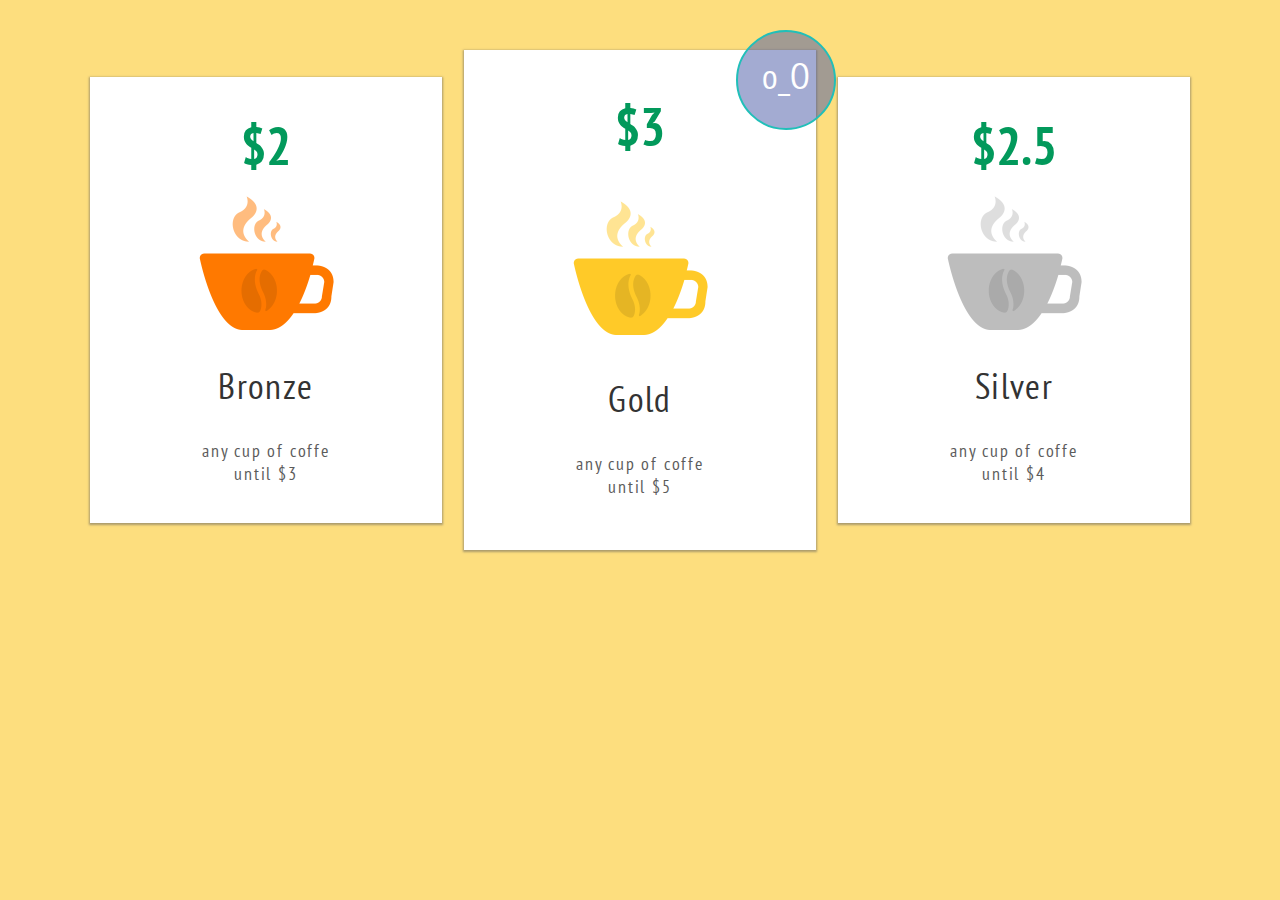
<file: index.html>
<!DOCTYPE html>
<html lang="en">

<head>
    <meta charset="UTF-8">
    <meta name="viewport" content="width=device-width, initial-scale=1.0">
    <title>Coffee</title>
    <!-- <link rel="stylesheet" href="css/fonts.css"> -->
    <link href="https://fonts.googleapis.com/css?family=PT+Sans+Narrow:400,700&display=swap" rel="stylesheet">
    <link rel="stylesheet" href="css/reset.css">
    <link rel="stylesheet" href="css/style.css">


</head>

<body class="container">
    <div class="content">
        <div class="block">
            <div class="price">$2</div>
            <div class="img">
                <img src="img/1cup.png" alt="cup of coffee">
            </div>
            <div class="name">Bronze</div>
            <div class="info">any cup of coffe <br>until $3</div>
        </div>
        <div class="block gold">
            <div class="price">$3</div>
            <div class="img">
                <img src="img/2cup.png" alt="cup of coffee">
            </div>
            <div class="name">Gold</div>
            <div class="info">any cup of coffe <br>until $5</div>
            <div class="circle">o_O</div>
        </div>
        <div class="block">
            <div class="price">$2.5</div>
            <div class="img">
                <img src="img/3cup.png" alt="cup of coffee">
            </div>
            <div class="name">Silver</div>
            <div class="info">any cup of coffe <br>until $4</div>
        </div>
    </div>
</body>

</html>
</file>
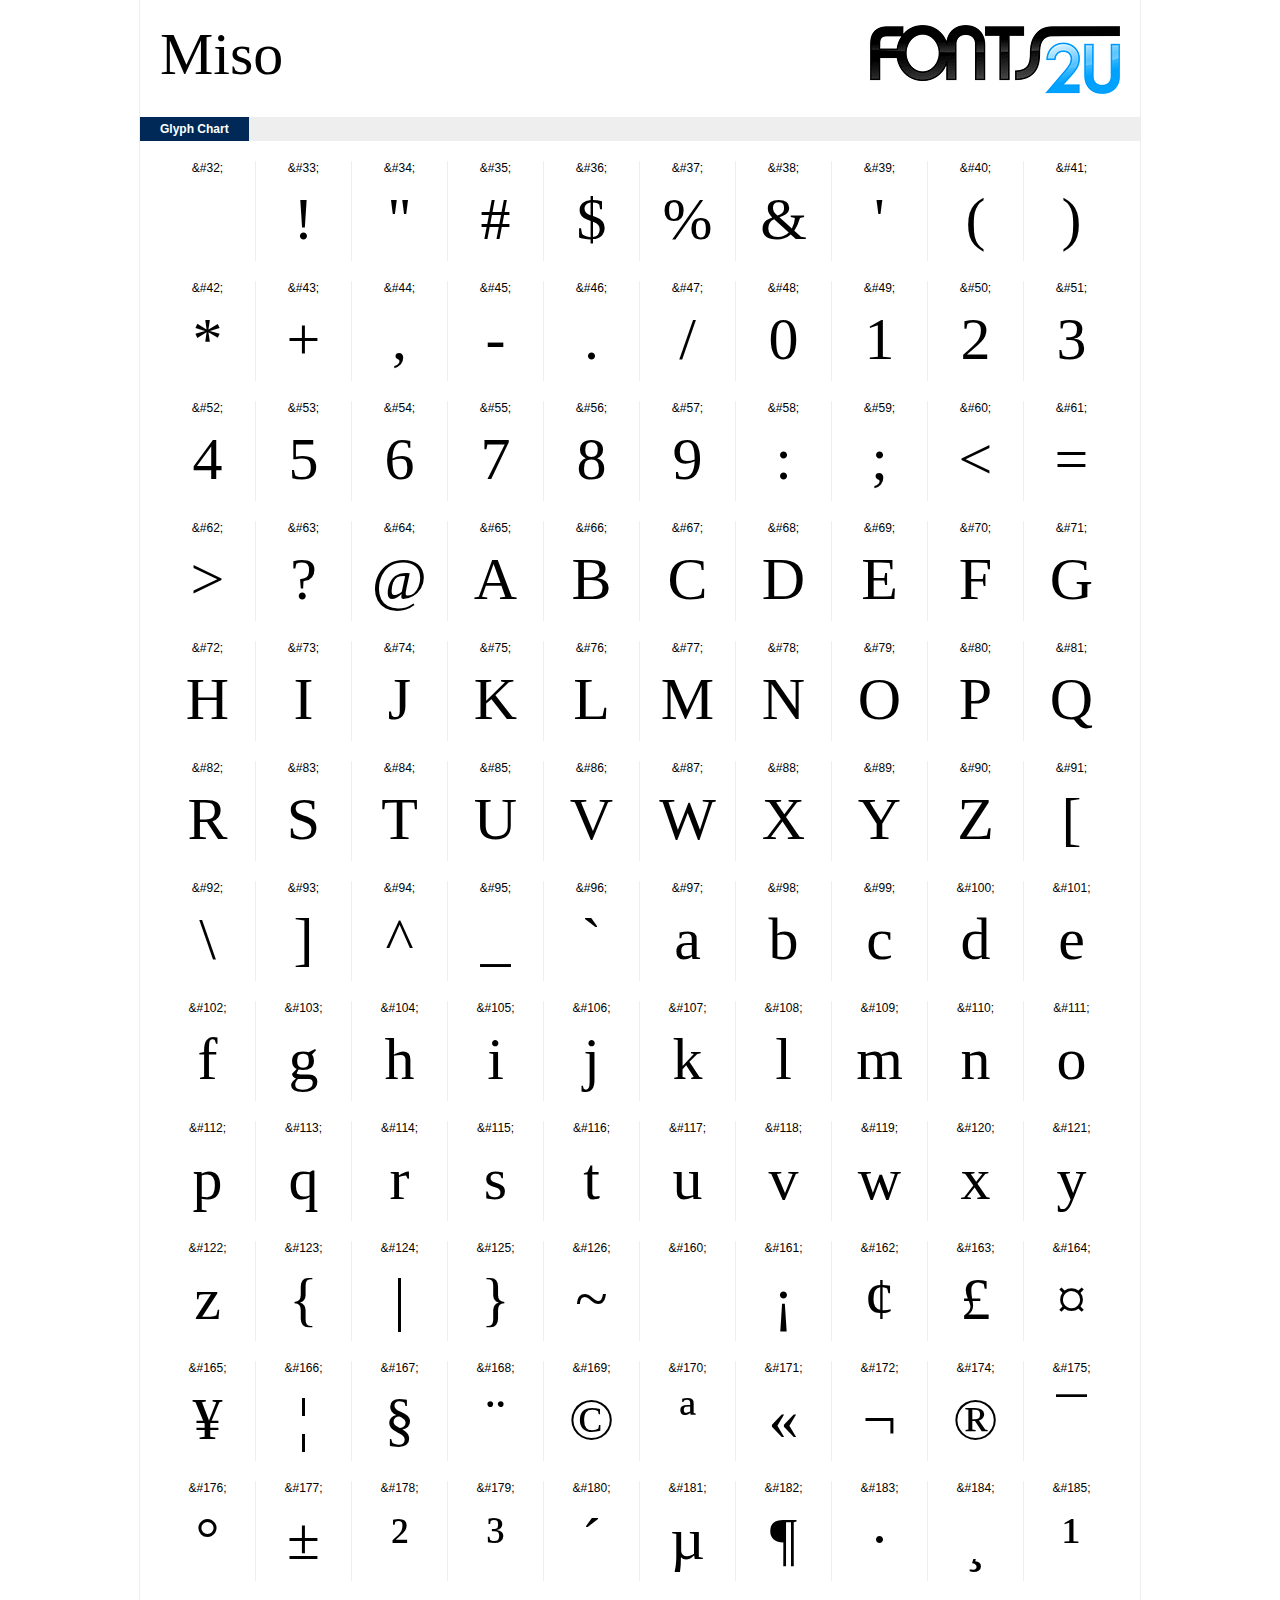
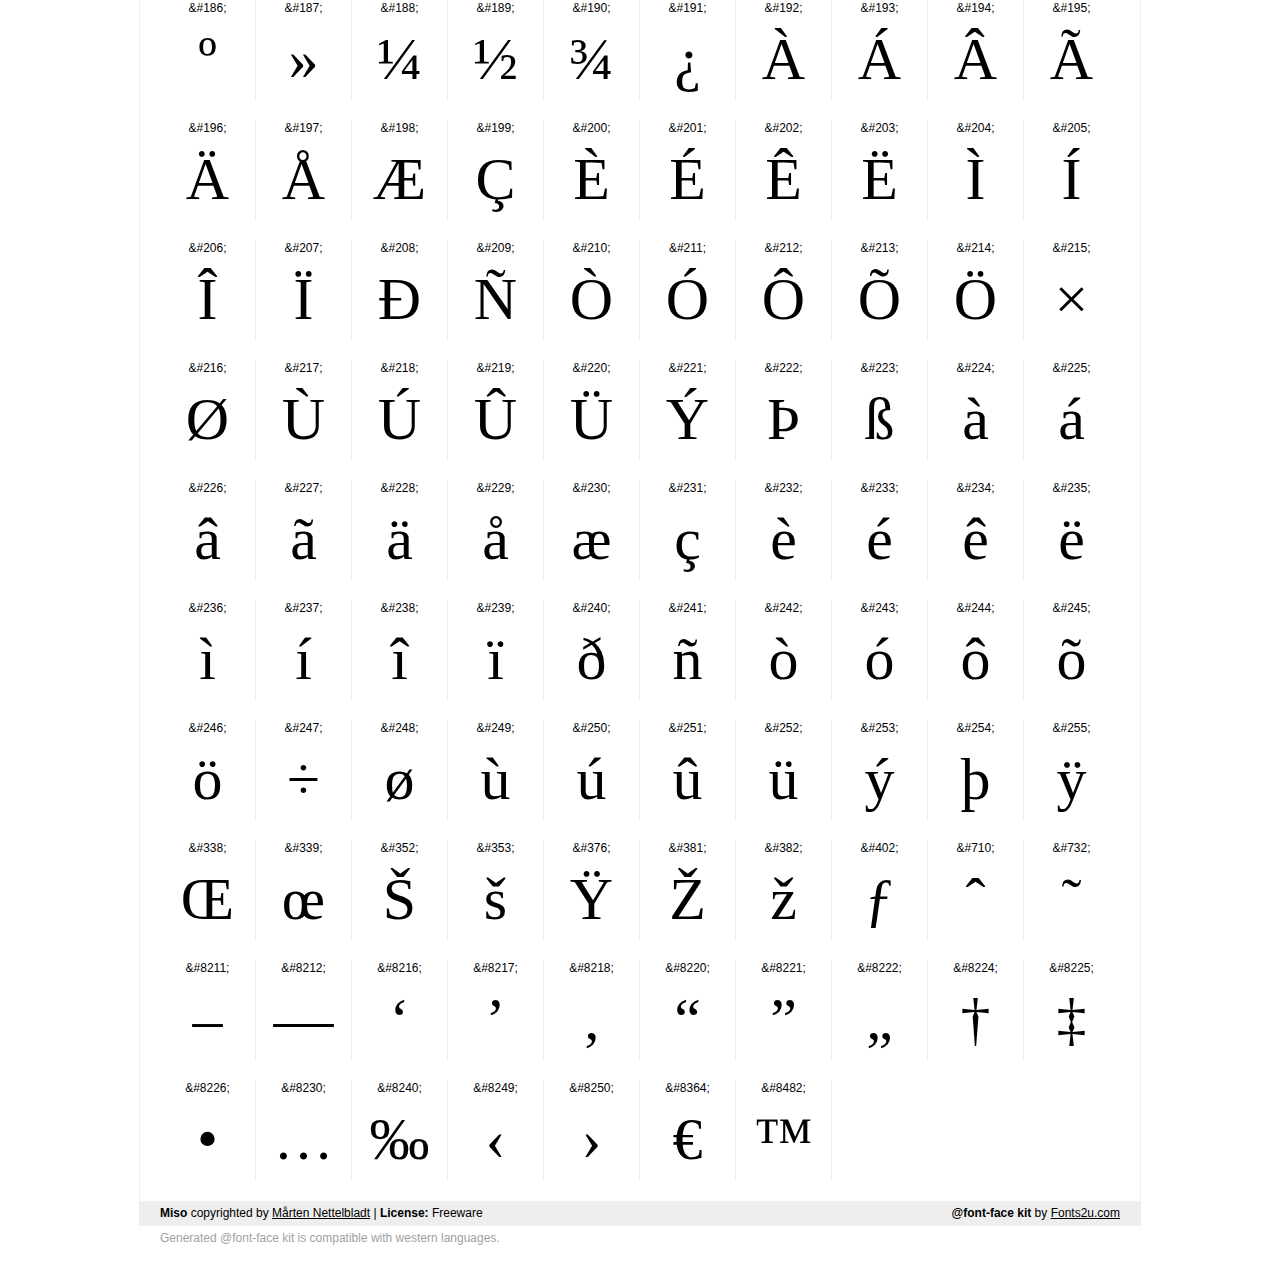
<file: fonts/Miso/demo.html>
﻿<!DOCTYPE html PUBLIC "-//W3C//DTD XHTML 1.0 Strict//EN" "http://www.w3.org/TR/xhtml1/DTD/xhtml1-strict.dtd"> 

<html xmlns="http://www.w3.org/1999/xhtml"> 

  <head> 

    <title>Miso @font-face kit sample</title> 
    <meta http-equiv="Content-Type" content="text/html; charset=utf-8" />
    
    <style media="screen" type="text/css">/*<![CDATA[*/@import 'stylesheet.css';/*]]>*/</style>
    <style media="screen" type="text/css">/*<![CDATA[*/@import 'demo-files/demo.css';/*]]>*/</style>
    <style type="text/css">#title,#glyphs p{font-family:"Miso"}</style>

 </head> 
 
<body> 

	<div id="wrapper">
		<div id="title">
			Miso		</div>
		<div id="logo">
			<a href="https://fonts2u.com" target="_blank"><img src="demo-files/fonts2u_logo.gif" width="250" height="69" alt="Fonts2u.com logo" /></a>
		</div>
		<div class="clr"></div>

		<div id="menu">
			<ul>
				<li class="selected"><a href="#glyphs">Glyph Chart</a></li>
			<ul>
			<div class="clr"></div>
		</div>

		<div id="content">
			
			<div id="glyphs">
				<div class="g">&amp;#32;<p> </p></div>
<div class="g">&amp;#33;<p>!</p></div>
<div class="g">&amp;#34;<p>"</p></div>
<div class="g">&amp;#35;<p>#</p></div>
<div class="g">&amp;#36;<p>$</p></div>
<div class="g">&amp;#37;<p>%</p></div>
<div class="g">&amp;#38;<p>&</p></div>
<div class="g">&amp;#39;<p>'</p></div>
<div class="g">&amp;#40;<p>(</p></div>
<div class="g noborder">&amp;#41;<p>)</p></div>
<div class="clr"></div><div class="g">&amp;#42;<p>*</p></div>
<div class="g">&amp;#43;<p>+</p></div>
<div class="g">&amp;#44;<p>,</p></div>
<div class="g">&amp;#45;<p>-</p></div>
<div class="g">&amp;#46;<p>.</p></div>
<div class="g">&amp;#47;<p>/</p></div>
<div class="g">&amp;#48;<p>0</p></div>
<div class="g">&amp;#49;<p>1</p></div>
<div class="g">&amp;#50;<p>2</p></div>
<div class="g noborder">&amp;#51;<p>3</p></div>
<div class="clr"></div><div class="g">&amp;#52;<p>4</p></div>
<div class="g">&amp;#53;<p>5</p></div>
<div class="g">&amp;#54;<p>6</p></div>
<div class="g">&amp;#55;<p>7</p></div>
<div class="g">&amp;#56;<p>8</p></div>
<div class="g">&amp;#57;<p>9</p></div>
<div class="g">&amp;#58;<p>:</p></div>
<div class="g">&amp;#59;<p>;</p></div>
<div class="g">&amp;#60;<p><</p></div>
<div class="g noborder">&amp;#61;<p>=</p></div>
<div class="clr"></div><div class="g">&amp;#62;<p>></p></div>
<div class="g">&amp;#63;<p>?</p></div>
<div class="g">&amp;#64;<p>@</p></div>
<div class="g">&amp;#65;<p>A</p></div>
<div class="g">&amp;#66;<p>B</p></div>
<div class="g">&amp;#67;<p>C</p></div>
<div class="g">&amp;#68;<p>D</p></div>
<div class="g">&amp;#69;<p>E</p></div>
<div class="g">&amp;#70;<p>F</p></div>
<div class="g noborder">&amp;#71;<p>G</p></div>
<div class="clr"></div><div class="g">&amp;#72;<p>H</p></div>
<div class="g">&amp;#73;<p>I</p></div>
<div class="g">&amp;#74;<p>J</p></div>
<div class="g">&amp;#75;<p>K</p></div>
<div class="g">&amp;#76;<p>L</p></div>
<div class="g">&amp;#77;<p>M</p></div>
<div class="g">&amp;#78;<p>N</p></div>
<div class="g">&amp;#79;<p>O</p></div>
<div class="g">&amp;#80;<p>P</p></div>
<div class="g noborder">&amp;#81;<p>Q</p></div>
<div class="clr"></div><div class="g">&amp;#82;<p>R</p></div>
<div class="g">&amp;#83;<p>S</p></div>
<div class="g">&amp;#84;<p>T</p></div>
<div class="g">&amp;#85;<p>U</p></div>
<div class="g">&amp;#86;<p>V</p></div>
<div class="g">&amp;#87;<p>W</p></div>
<div class="g">&amp;#88;<p>X</p></div>
<div class="g">&amp;#89;<p>Y</p></div>
<div class="g">&amp;#90;<p>Z</p></div>
<div class="g noborder">&amp;#91;<p>[</p></div>
<div class="clr"></div><div class="g">&amp;#92;<p>\</p></div>
<div class="g">&amp;#93;<p>]</p></div>
<div class="g">&amp;#94;<p>^</p></div>
<div class="g">&amp;#95;<p>_</p></div>
<div class="g">&amp;#96;<p>`</p></div>
<div class="g">&amp;#97;<p>a</p></div>
<div class="g">&amp;#98;<p>b</p></div>
<div class="g">&amp;#99;<p>c</p></div>
<div class="g">&amp;#100;<p>d</p></div>
<div class="g noborder">&amp;#101;<p>e</p></div>
<div class="clr"></div><div class="g">&amp;#102;<p>f</p></div>
<div class="g">&amp;#103;<p>g</p></div>
<div class="g">&amp;#104;<p>h</p></div>
<div class="g">&amp;#105;<p>i</p></div>
<div class="g">&amp;#106;<p>j</p></div>
<div class="g">&amp;#107;<p>k</p></div>
<div class="g">&amp;#108;<p>l</p></div>
<div class="g">&amp;#109;<p>m</p></div>
<div class="g">&amp;#110;<p>n</p></div>
<div class="g noborder">&amp;#111;<p>o</p></div>
<div class="clr"></div><div class="g">&amp;#112;<p>p</p></div>
<div class="g">&amp;#113;<p>q</p></div>
<div class="g">&amp;#114;<p>r</p></div>
<div class="g">&amp;#115;<p>s</p></div>
<div class="g">&amp;#116;<p>t</p></div>
<div class="g">&amp;#117;<p>u</p></div>
<div class="g">&amp;#118;<p>v</p></div>
<div class="g">&amp;#119;<p>w</p></div>
<div class="g">&amp;#120;<p>x</p></div>
<div class="g noborder">&amp;#121;<p>y</p></div>
<div class="clr"></div><div class="g">&amp;#122;<p>z</p></div>
<div class="g">&amp;#123;<p>{</p></div>
<div class="g">&amp;#124;<p>|</p></div>
<div class="g">&amp;#125;<p>}</p></div>
<div class="g">&amp;#126;<p>~</p></div>
<div class="g">&amp;#160;<p> </p></div>
<div class="g">&amp;#161;<p>¡</p></div>
<div class="g">&amp;#162;<p>¢</p></div>
<div class="g">&amp;#163;<p>£</p></div>
<div class="g noborder">&amp;#164;<p>¤</p></div>
<div class="clr"></div><div class="g">&amp;#165;<p>¥</p></div>
<div class="g">&amp;#166;<p>¦</p></div>
<div class="g">&amp;#167;<p>§</p></div>
<div class="g">&amp;#168;<p>¨</p></div>
<div class="g">&amp;#169;<p>©</p></div>
<div class="g">&amp;#170;<p>ª</p></div>
<div class="g">&amp;#171;<p>«</p></div>
<div class="g">&amp;#172;<p>¬</p></div>
<div class="g">&amp;#174;<p>®</p></div>
<div class="g noborder">&amp;#175;<p>¯</p></div>
<div class="clr"></div><div class="g">&amp;#176;<p>°</p></div>
<div class="g">&amp;#177;<p>±</p></div>
<div class="g">&amp;#178;<p>²</p></div>
<div class="g">&amp;#179;<p>³</p></div>
<div class="g">&amp;#180;<p>´</p></div>
<div class="g">&amp;#181;<p>µ</p></div>
<div class="g">&amp;#182;<p>¶</p></div>
<div class="g">&amp;#183;<p>·</p></div>
<div class="g">&amp;#184;<p>¸</p></div>
<div class="g noborder">&amp;#185;<p>¹</p></div>
<div class="clr"></div><div class="g">&amp;#186;<p>º</p></div>
<div class="g">&amp;#187;<p>»</p></div>
<div class="g">&amp;#188;<p>¼</p></div>
<div class="g">&amp;#189;<p>½</p></div>
<div class="g">&amp;#190;<p>¾</p></div>
<div class="g">&amp;#191;<p>¿</p></div>
<div class="g">&amp;#192;<p>À</p></div>
<div class="g">&amp;#193;<p>Á</p></div>
<div class="g">&amp;#194;<p>Â</p></div>
<div class="g noborder">&amp;#195;<p>Ã</p></div>
<div class="clr"></div><div class="g">&amp;#196;<p>Ä</p></div>
<div class="g">&amp;#197;<p>Å</p></div>
<div class="g">&amp;#198;<p>Æ</p></div>
<div class="g">&amp;#199;<p>Ç</p></div>
<div class="g">&amp;#200;<p>È</p></div>
<div class="g">&amp;#201;<p>É</p></div>
<div class="g">&amp;#202;<p>Ê</p></div>
<div class="g">&amp;#203;<p>Ë</p></div>
<div class="g">&amp;#204;<p>Ì</p></div>
<div class="g noborder">&amp;#205;<p>Í</p></div>
<div class="clr"></div><div class="g">&amp;#206;<p>Î</p></div>
<div class="g">&amp;#207;<p>Ï</p></div>
<div class="g">&amp;#208;<p>Ð</p></div>
<div class="g">&amp;#209;<p>Ñ</p></div>
<div class="g">&amp;#210;<p>Ò</p></div>
<div class="g">&amp;#211;<p>Ó</p></div>
<div class="g">&amp;#212;<p>Ô</p></div>
<div class="g">&amp;#213;<p>Õ</p></div>
<div class="g">&amp;#214;<p>Ö</p></div>
<div class="g noborder">&amp;#215;<p>×</p></div>
<div class="clr"></div><div class="g">&amp;#216;<p>Ø</p></div>
<div class="g">&amp;#217;<p>Ù</p></div>
<div class="g">&amp;#218;<p>Ú</p></div>
<div class="g">&amp;#219;<p>Û</p></div>
<div class="g">&amp;#220;<p>Ü</p></div>
<div class="g">&amp;#221;<p>Ý</p></div>
<div class="g">&amp;#222;<p>Þ</p></div>
<div class="g">&amp;#223;<p>ß</p></div>
<div class="g">&amp;#224;<p>à</p></div>
<div class="g noborder">&amp;#225;<p>á</p></div>
<div class="clr"></div><div class="g">&amp;#226;<p>â</p></div>
<div class="g">&amp;#227;<p>ã</p></div>
<div class="g">&amp;#228;<p>ä</p></div>
<div class="g">&amp;#229;<p>å</p></div>
<div class="g">&amp;#230;<p>æ</p></div>
<div class="g">&amp;#231;<p>ç</p></div>
<div class="g">&amp;#232;<p>è</p></div>
<div class="g">&amp;#233;<p>é</p></div>
<div class="g">&amp;#234;<p>ê</p></div>
<div class="g noborder">&amp;#235;<p>ë</p></div>
<div class="clr"></div><div class="g">&amp;#236;<p>ì</p></div>
<div class="g">&amp;#237;<p>í</p></div>
<div class="g">&amp;#238;<p>î</p></div>
<div class="g">&amp;#239;<p>ï</p></div>
<div class="g">&amp;#240;<p>ð</p></div>
<div class="g">&amp;#241;<p>ñ</p></div>
<div class="g">&amp;#242;<p>ò</p></div>
<div class="g">&amp;#243;<p>ó</p></div>
<div class="g">&amp;#244;<p>ô</p></div>
<div class="g noborder">&amp;#245;<p>õ</p></div>
<div class="clr"></div><div class="g">&amp;#246;<p>ö</p></div>
<div class="g">&amp;#247;<p>÷</p></div>
<div class="g">&amp;#248;<p>ø</p></div>
<div class="g">&amp;#249;<p>ù</p></div>
<div class="g">&amp;#250;<p>ú</p></div>
<div class="g">&amp;#251;<p>û</p></div>
<div class="g">&amp;#252;<p>ü</p></div>
<div class="g">&amp;#253;<p>ý</p></div>
<div class="g">&amp;#254;<p>þ</p></div>
<div class="g noborder">&amp;#255;<p>ÿ</p></div>
<div class="clr"></div><div class="g">&amp;#338;<p>Œ</p></div>
<div class="g">&amp;#339;<p>œ</p></div>
<div class="g">&amp;#352;<p>Š</p></div>
<div class="g">&amp;#353;<p>š</p></div>
<div class="g">&amp;#376;<p>Ÿ</p></div>
<div class="g">&amp;#381;<p>Ž</p></div>
<div class="g">&amp;#382;<p>ž</p></div>
<div class="g">&amp;#402;<p>ƒ</p></div>
<div class="g">&amp;#710;<p>ˆ</p></div>
<div class="g noborder">&amp;#732;<p>˜</p></div>
<div class="clr"></div><div class="g">&amp;#8211;<p>–</p></div>
<div class="g">&amp;#8212;<p>—</p></div>
<div class="g">&amp;#8216;<p>‘</p></div>
<div class="g">&amp;#8217;<p>’</p></div>
<div class="g">&amp;#8218;<p>‚</p></div>
<div class="g">&amp;#8220;<p>“</p></div>
<div class="g">&amp;#8221;<p>”</p></div>
<div class="g">&amp;#8222;<p>„</p></div>
<div class="g">&amp;#8224;<p>†</p></div>
<div class="g noborder">&amp;#8225;<p>‡</p></div>
<div class="clr"></div><div class="g">&amp;#8226;<p>•</p></div>
<div class="g">&amp;#8230;<p>…</p></div>
<div class="g">&amp;#8240;<p>‰</p></div>
<div class="g">&amp;#8249;<p>‹</p></div>
<div class="g">&amp;#8250;<p>›</p></div>
<div class="g">&amp;#8364;<p>€</p></div>
<div class="g">&amp;#8482;<p>™</p></div>
			</div>
			
			<div class="clr"></div>

		</div>

		<div id="footer">
			<div id="copyright"><strong>Miso</strong> copyrighted by <a href="http://www.omkrets.se" target="_blank">Mårten Nettelbladt</a> | <strong>License:</strong> Freeware</div>
			<div id="generated"><strong>@font-face kit</strong> by <a href="https://fonts2u.com" target="_blank">Fonts2u.com</a></div>
			<div class="clr"></div>
		</div>
	</div>
	<div id="support">Generated @font-face kit is compatible with western languages.</div>

</body> 

</html>
</file>
<file: css/fonts.css>
@font-face {
    font-family:"Miso";
    src: url("../fonts/Miso/miso.eot") format("eot");
    src: url("../fonts/Miso/miso.eot?#iefix") format("embedded-opentype");
    src: url("../fonts/Miso/miso.woff") format("woff");
    src: url("../fonts/Miso/miso.ttf") format("truetype");
    src: url("../fonts/Miso/miso.svg#Miso") format("svg");
    font-weight:normal;
    font-style:normal;
}
</file>
<file: css/style.css>
* {
    box-sizing: border-box;
}

.container {
    font-family: "PT Sans Narrow", sans-serif;
    width: 100%;
    max-width: 1200px;
    min-width: 360px;
    margin: 0 auto;
    background-color: #fdde7e;
}

.content {
    padding: 50px;
    display: flex;
    justify-content: space-between;
    align-items: center;
}

.block {
    width: 32%;
    background-color: white;
    position: relative;
    box-shadow: 0 1px 2px 1px rgba(90, 90, 90, 0.5);
}

.price {
padding-top: 42px;
padding-bottom: 12px;
font-size: 53px;
color: #02995b;
font-weight: bold;
text-align: center;
}

.img {
    padding-top: 12px;
    padding-bottom: 38px;
    text-align: center;
}

.name {
    font-size: 36px;
    color: #333333;
    letter-spacing: 0.04em;
    text-align: center;
    padding: 0;
}

.info {
    font-size: 18px;
    line-height: normal;
    color: #333333;
    letter-spacing: 0.1em;
    text-align: center;
    padding: 35px 0 38px;
    opacity: 0.8;
}

.gold {
    height: 500px;
    align-items: center;
}

.gold .price {
    padding-top: 50px;
    padding-bottom: 36px;
}

.gold .img {
    padding-top: 12px;
    padding-bottom: 46px;
}

.gold .info {
    padding: 35px 0 55px;
}

.circle {
    font-size: 36px;
    text-align: center;
    padding-top: 26px;
    width: 100px;
    height: 100px;
    color: white;
    background-color: rgb(71, 88, 165, 0.5);
    border: solid 2px #21bfb9;
    border-radius: 50%;
    position: absolute;
    top: -20px;
    right: -20px;
    
}

.gold:hover .circle {
    transform: rotateZ(360deg);
    -webkit-transform: rotateZ(360deg);
    -ms-transform: rotateZ(360deg);
    transform: rotateZ(360deg);
    transition: 2s;
}
</file>
